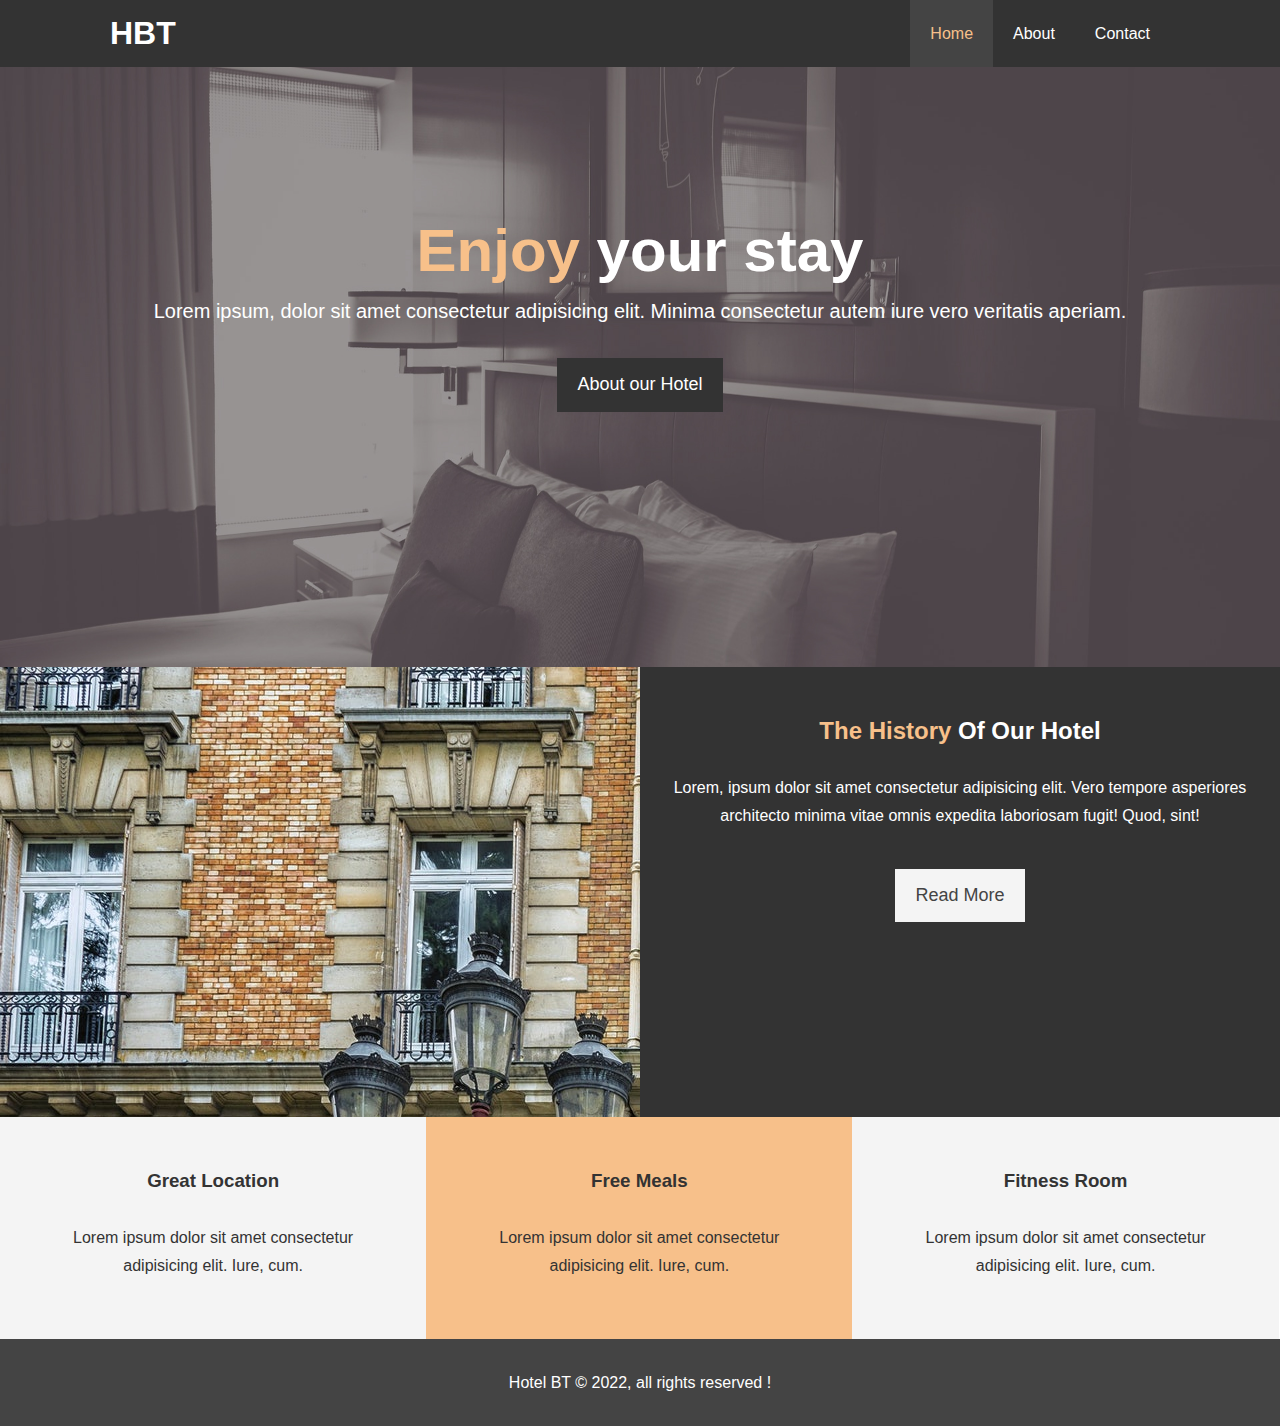
<file: index.html>
<!DOCTYPE html>
<html lang="en">
<head>
    <meta charset="UTF-8">
    <meta http-equiv="X-UA-Compatible" content="IE=edge">
    <meta name="viewport" content="width=device-width, initial-scale=1.0">
    <link rel="stylesheet" href="https://use.fontawesome.com/releases/v5.6.1/css/all.css" integrity="sha384-gfdkjb5BdAXd+lj+gudLWI+BXq4IuLW5IT+brZEZsLFm++aCMlF1V92rMkPaX4PP" crossorigin="anonymous">
    <link rel="stylesheet" href="/css/style.css">
    <link rel="stylesheet" media="screen and (max-width: 768px)" href="/css/mobile.css">
    <title>Hotel BT | Welcome</title>
</head>
<body>
    <header>
        <nav id="navbar">
            <div class="container">
                <h1 class="logo"><a href="index.html"></a> HBT</h1>
                <ul>
                    <li><a class="current" href="index.html">Home</a></li>
                    <li><a href="about.html">About</a></li>
                    <li><a href="contact.html">Contact</a></li>
                </ul>
            </div>
         </nav>
         <div id="showcase">
            <div class="container"> 
                <div class="showcase-content">
                    <h1><span class="text-primary">Enjoy</span>  your stay</h1>
                    <p class="lead ">Lorem ipsum, dolor sit amet consectetur adipisicing elit. 
                        Minima consectetur autem iure vero veritatis aperiam.</p>
                    <a class="btn" href="about.html">About our Hotel</a>
                </div>
            </div>
         </div>
    </header>

    <section id="home-info" class="bg-dark ">
        <div class="info-img"></div> 
        <div class="info-content">
            <h2><span class="text-primary">The History</span> Of Our Hotel</h2>
            <p>Lorem, ipsum dolor sit amet consectetur adipisicing elit. Vero tempore 
                asperiores architecto minima vitae omnis expedita laboriosam fugit! Quod, sint!
            </p>
            <a href="about.html"  class="btn btn-light">Read More</a>
        </div>
    </section>

    <section id="features">
        <div class="box bg-light">
            <i class="fas fa-hotel fa-3x"></i>
            <h3>Great Location</h3>
            <p>Lorem ipsum dolor sit amet consectetur adipisicing elit. Iure, cum.</p>
        </div>
        <div class="box bg-primary">
            <i class="fas fa-utensils fa-3x"></i>
            <h3>Free Meals</h3>
            <p>Lorem ipsum dolor sit amet consectetur adipisicing elit. Iure, cum.</p>
        </div>
        <div class="box bg-light">
            <i class="fas fa-dumbbell fa-3x"></i>
            <h3>Fitness Room</h3>
            <p>Lorem ipsum dolor sit amet consectetur adipisicing elit. Iure, cum.</p>
        </div>
    </section>

    <div class="clr"></div>

    <footer id="main-footer">
        <p>Hotel BT &copy; 2022, all rights reserved !</p>
    </footer>
</body>
</html>
</file>
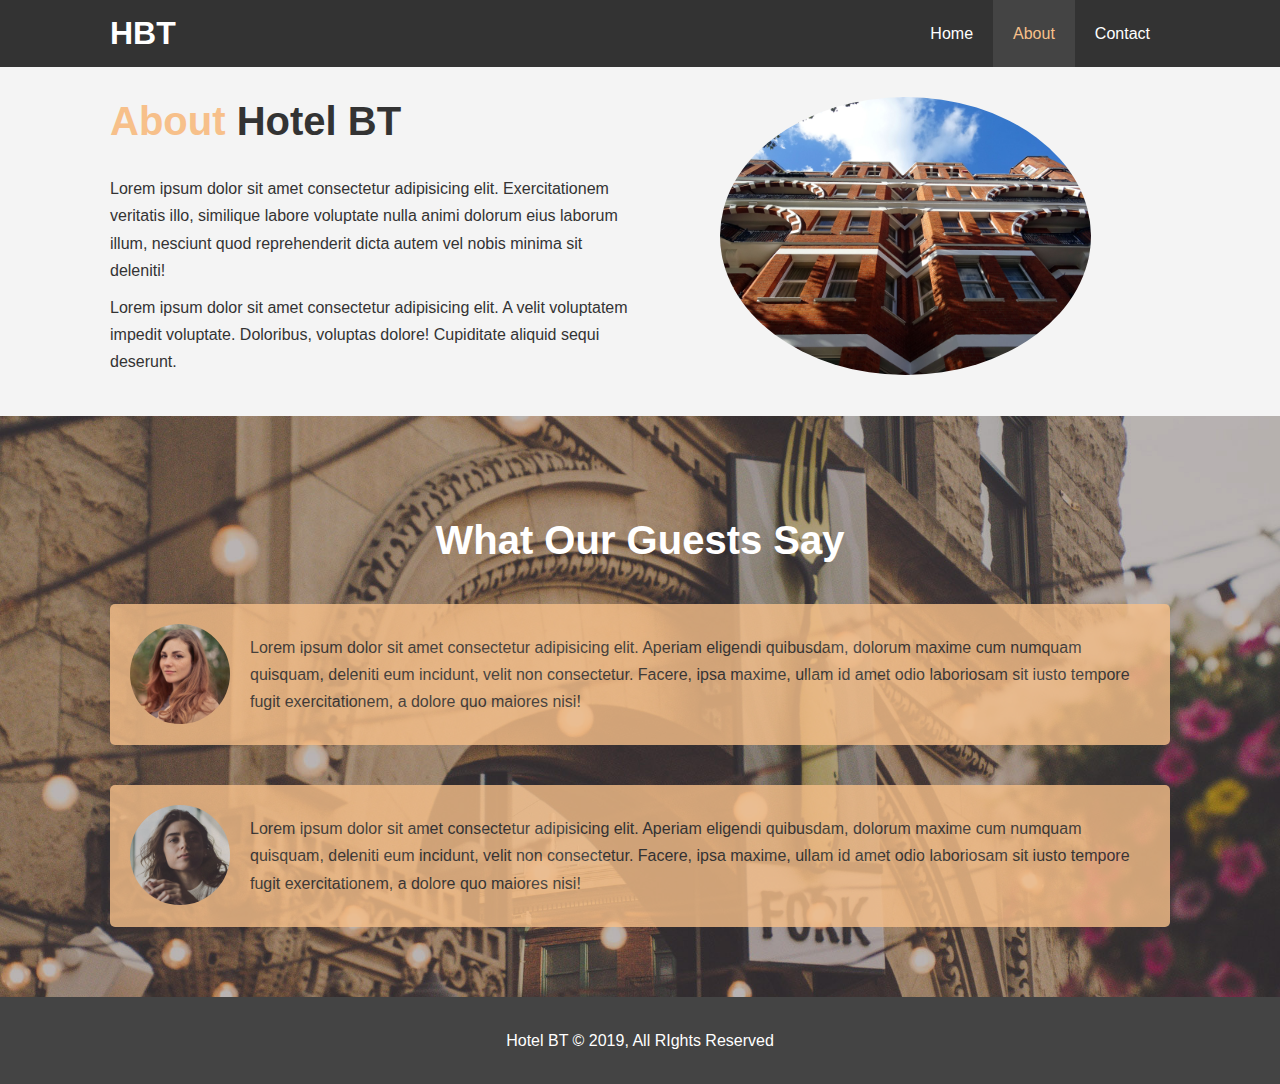
<file: about.html>
<!DOCTYPE html>
<html lang="en">
<head>
  <meta charset="UTF-8">
  <meta name="viewport" content="width=device-width, initial-scale=1.0">
  <meta http-equiv="X-UA-Compatible" content="ie=edge">
  <meta name="description" content="Welcome to the most extraordinary hotel in Boston Massachusetts">
  <meta name="keywords" content="hotel,boston hotel,new england hotel">
  <link rel="stylesheet" href="css/style.css">
  <link rel="stylesheet" media="screen and (max-width: 768px)" href="/css/mobile.css">
  <title>Hotel BT | About</title>
</head>
<body>
  <header>
    <nav id="navbar">
      <div class="container">
        <h1 class="logo"><a href="index.html">HBT</a></h1>
        <ul>
          <li><a href="index.html">Home</a></li>
          <li><a class="current" href="about.html">About</a></li>
          <li><a href="contact.html">Contact</a></li>
        </ul>
      </div>
    </nav>
  </header>

  <section id="about-info" class="bg-light py-3">
    <div class="container">
      <div class="info-left">
        <h1 class="l-heading"><span class="text-primary">About</span> Hotel BT</h1>
        <p>Lorem ipsum dolor sit amet consectetur adipisicing elit. Exercitationem veritatis illo, similique labore voluptate nulla animi dolorum eius laborum illum, nesciunt quod reprehenderit dicta autem vel nobis minima sit deleniti!</p>
        <p>Lorem ipsum dolor sit amet consectetur adipisicing elit. A velit voluptatem impedit voluptate. Doloribus, voluptas dolore! Cupiditate aliquid sequi deserunt.</p>
      </div>
      <div class="info-right">
        <img src="./img/photo-2.jpg" alt="hotel">
      </div>
    </div>
  </section>

  <div class="clr"></div>

  <section id="testimonials" class="py-3">
    <div class="container">
      <h2 class="l-heading">What Our Guests Say</h2>
      <div class="testimonial bg-primary">
        <img src="./img/person-1.jpg" alt="Samantha">
        <p>Lorem ipsum dolor sit amet consectetur adipisicing elit. Aperiam eligendi quibusdam, dolorum maxime cum numquam quisquam, deleniti eum incidunt, velit non consectetur. Facere, ipsa maxime, ullam id amet odio laboriosam sit iusto tempore fugit exercitationem, a dolore quo maiores nisi!</p>
      </div>

      <div class="testimonial bg-primary">
          <img src="./img/person-2.jpg" alt="Jen">
          <p>Lorem ipsum dolor sit amet consectetur adipisicing elit. Aperiam eligendi quibusdam, dolorum maxime cum numquam quisquam, deleniti eum incidunt, velit non consectetur. Facere, ipsa maxime, ullam id amet odio laboriosam sit iusto tempore fugit exercitationem, a dolore quo maiores nisi!</p>
        </div>
    </div>
  </section>

  <footer id="main-footer">
    <p>Hotel BT &copy; 2019, All RIghts Reserved</p>
  </footer>
</body>
</html>
</file>
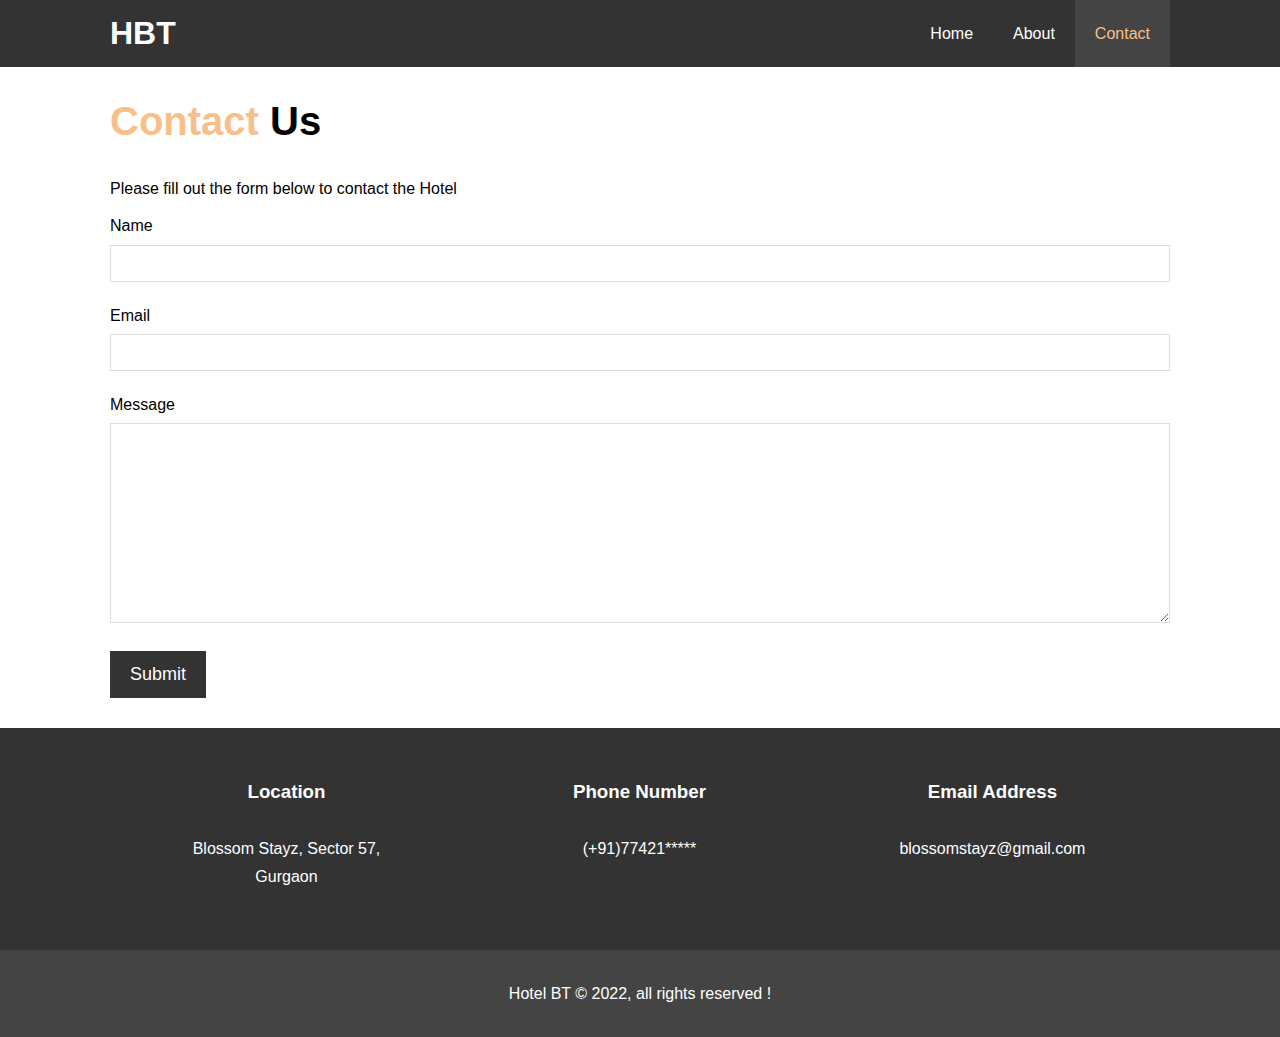
<file: contact.html>
<!DOCTYPE html>
<html lang="en">
<head>
    <meta charset="UTF-8">
    <meta http-equiv="X-UA-Compatible" content="IE=edge">
    <meta name="viewport" content="width=device-width, initial-scale=1.0">
    <link rel="stylesheet" href="https://use.fontawesome.com/releases/v5.6.1/css/all.css" integrity="sha384-gfdkjb5BdAXd+lj+gudLWI+BXq4IuLW5IT+brZEZsLFm++aCMlF1V92rMkPaX4PP" crossorigin="anonymous">
    <link rel="stylesheet" href="/css/style.css">
    <link rel="stylesheet" media="screen and (max-width: 768px)" href="/css/mobile.css">
    <title>Hotel BT | Contact</title>
</head>
<body>
    <header>
        <nav id="navbar">
            <div class="container">
                <h1 class="logo"><a href="index.html"></a> HBT</h1>
                <ul>
                    <li><a href="index.html">Home</a></li>
                    <li><a href="about.html">About</a></li>
                    <li><a class="current" href="contact.html">Contact</a></li>
                </ul> 
            </div>
         </nav>
    </header>

    <section id="contact-form" class="py-3">
        <div class="container">
            <h1 class="l-heading"> <span class="text-primary">Contact</span> Us</h1>
            <p>Please fill out the form below to contact the Hotel</p>
            <form action="process.php">
                <div class="form-group">
                    <label for="name">Name</label>
                    <input type="text" name="name" id="name">
                </div>

                <div class="form-group">
                    <label for="email">Email</label>
                    <input type="email" name="email" id="email">
                </div> 

                <div class="form-group">
                    <label for="message">Message</label>
                    <textarea name="message" id="message"></textarea>
                </div>

                <button type="submit" class="btn">Submit</button>
            </form>
        </div>
    </section>

    <section id="contact-info" class="bg-dark">
        <div class="container">
            <div class="box">
                <i class="fas fa-hotel fa-3x"></i>
                <h3>Location</h3>
                <p>Blossom Stayz, Sector 57, Gurgaon</p>
            </div>
            <div class="box">
                <i class="fas fa-phone fa-3x"></i>
                <h3>Phone Number</h3>
                <p>(+91)77421*****</p>
            </div>
            <div class="box">
                <i class="fas fa-envelope fa-3x"></i>
                <h3>Email Address</h3>
                <p>blossomstayz@gmail.com</p>
            </div>
        </div>
    </section>


    <footer id="main-footer">
        <p>Hotel BT &copy; 2022, all rights reserved !</p>
    </footer>
</body>
</html>
</file>
<file: css/mobile.css>
#navbar .logo {
    float: none;
    text-align: center;
}

#navbar ul, #navbar ul li {
    float: none;
}

#navbar ul li a {
    padding: 20px;
    border-bottom: #444 dotted 1px;
}

/* Show-case */

#showcase {
    height: 100%;
}

#showcase .showcase-content { 
    padding-top: 70px;
    padding-bottom: 30px;
}

/* Home Info */

#home-info .info-img {
    display: none;
}

#home-info .info-content{
    float: none;
    width: 100%;
    /* height: 100%; */
}

/* Boxes */

.box {
    float: none;
    width: 100%;
}


/* About */

#about-info .info-right ,
#about-info .info-left {
    float: none;
    width: 100%;
}

#about-info .info-right {
    margin-top: 30px;
}

.l-heading {
    text-align: center;
}

/* Contact */

#contact-info .box{
    border-bottom: #444 dotted 1px;
}
</file>
<file: css/style.css>
/* Reset */

* {
    margin: 0;
    padding: 0;
    box-sizing: border-box;
}

/*  Main  */

html, body{
    font-family: 'Segoe UI', Tahoma, Geneva, Verdana, sans-serif;
    line-height: 1.7em;
}

a{
    color: #333;
    text-decoration: none;
}

h1,h2,h3 {
    padding-bottom:20px ;
}

p{
    margin: 10px 0;
}

/* Utility classes  */

.container {
    margin: auto;
    max-width: 1100px;
    overflow: auto ;
    padding: 0 20px ;
}

.text-primary{
    color: #f7c08a;
}

.lead{
    font-size: 20px;
}

.btn{
    display: inline-block;
    font-size: 18px;
    color: #fff;
    background: #333;
    padding: 13px 20px;
    border: none;
    cursor: pointer;
}

.btn:hover{
    background: #f7c08a;
    color: #333;
}

.btn-light {
     background: #f4f4f4;
     color: #444;
}

.bg-dark {
    background: #333;
    color:#fff;
}

.bg-light {
    background: #f4f4f4;
    color:#333;
}

.bg-primary {
    color: #333;
    background:#f7c08a;
}

.clr {
    clear: both;
}

.l-heading {
    font-size: 40px;
    line-height: 1.2;
}


/* Padding */

/* padding to y-axis */
.py-1 {padding: 10px 0;}
.py-2 {padding: 20px 0;}
.py-3 {padding: 30px 0;}

/* Navbar */

#navbar {
    background: #333;
    color: #fff;
    overflow: auto;
}

#navbar a {
    color:#fff;
}

#navbar .logo {
    float: left;
    padding-top: 20px;
}

#navbar ul {
    list-style: none;
    float: right;
}

#navbar ul li {
    float: left;
}

#navbar ul li a{
    display: block;
    padding: 20px;
    text-align: center;
}

#navbar ul li a:hover , 
#navbar ul li a.current{
    background: #444;
    color: #f7c08a;
}

/* Showcase */
#showcase {
    background: url(../img/showcase.jpg) no-repeat center center/cover;
    height: 600px;
}

#showcase .showcase-content { 
    color: #fff ;
    text-align: center;
    padding-top: 170px;
}

#showcase .showcase-content h1 {
    font-size: 60px;
    line-height: 1.2m;
}

#showcase .showcase-content p{
    padding-bottom: 20px;
    line-height: 1.7em; 
}

/* Home Info */

#home-info {
    height: 450px;
     
}

#home-info .info-img {
    float: left;
    width: 50%;
    background: url('../img/photo-1.jpg') no-repeat;
    min-height:100%;;
}

#home-info .info-content{
    float: right;
    width: 50%;
    height: 100%;
    text-align: center;
    padding: 50px 30px;
    overflow: hidden;
}

#home-info .info-content p {
    padding-bottom: 30px;
}

/* Features */

.box {
    float: left;
    width: 33.3%;
    padding: 50px;
    text-align: center;
}

.box i{
    margin-bottom: 10px;
}

/* About-Info */

#about-info .info-right{
    float: right;
    width: 50%;
    min-height: 100%;
}

#about-info .info-right img {
    display: block;
    margin: auto;
    width: 70%;
    border-radius: 50%;
}

#about-info .info-left {
    float: left;
    width: 50%;
    min-height: 100%;
}


/* Testimonials */
#testimonials {
    height: 100%;
    background: url('../img/test-bg.jpg') no-repeat center center/cover;
    padding-top: 100px;
  }
  
  #testimonials h2 {
    color: #fff;
    text-align: center;
    padding-bottom: 40px;
  }
  
  #testimonials .testimonial {
    padding: 20px;
    margin-bottom: 40px;
    border-radius: 5px;
    opacity: 0.8;
  }
  
  #testimonials .testimonial img {
    width: 100px;
    float: left;
    margin-right: 20px;
    border-radius: 50%;
  }

  /* Contact Form */

#contact-form .form-group {
    margin-bottom: 20px ;
}

#contact-form label {
    display: block;
    margin-bottom: 5px;
}

#contact-form input, 
#contact-form textarea {
    width: 100%;
    padding: 10px;
    border: 1px #ddd solid;
}

#contact-form textarea {
    height: 200px;
}

#contact-form input:focus, 
#contact-form textarea:focus {
    outline: none;
    border-color: #f7c08a ;
}



/* Footer */
#main-footer {
    text-align: center;
    background: #444;
    color: #fff;
    padding: 20px;
}
</file>
